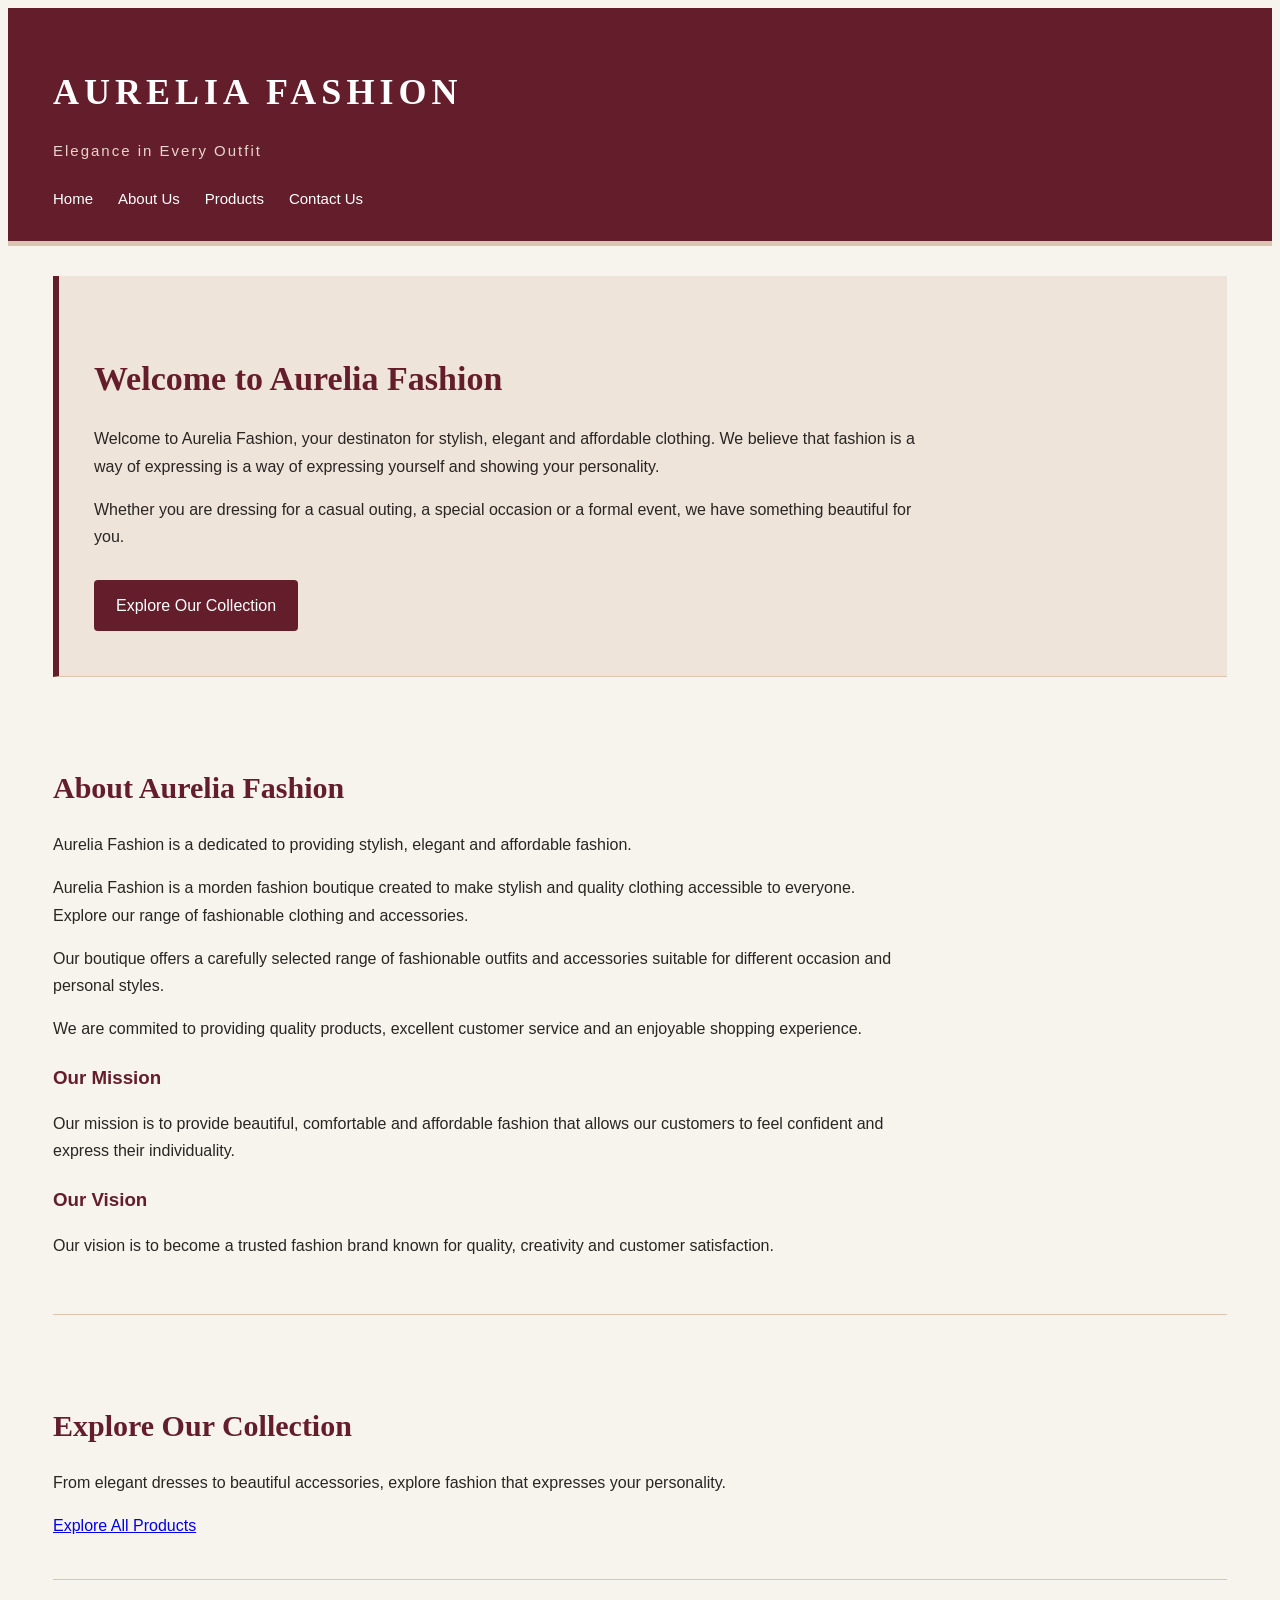
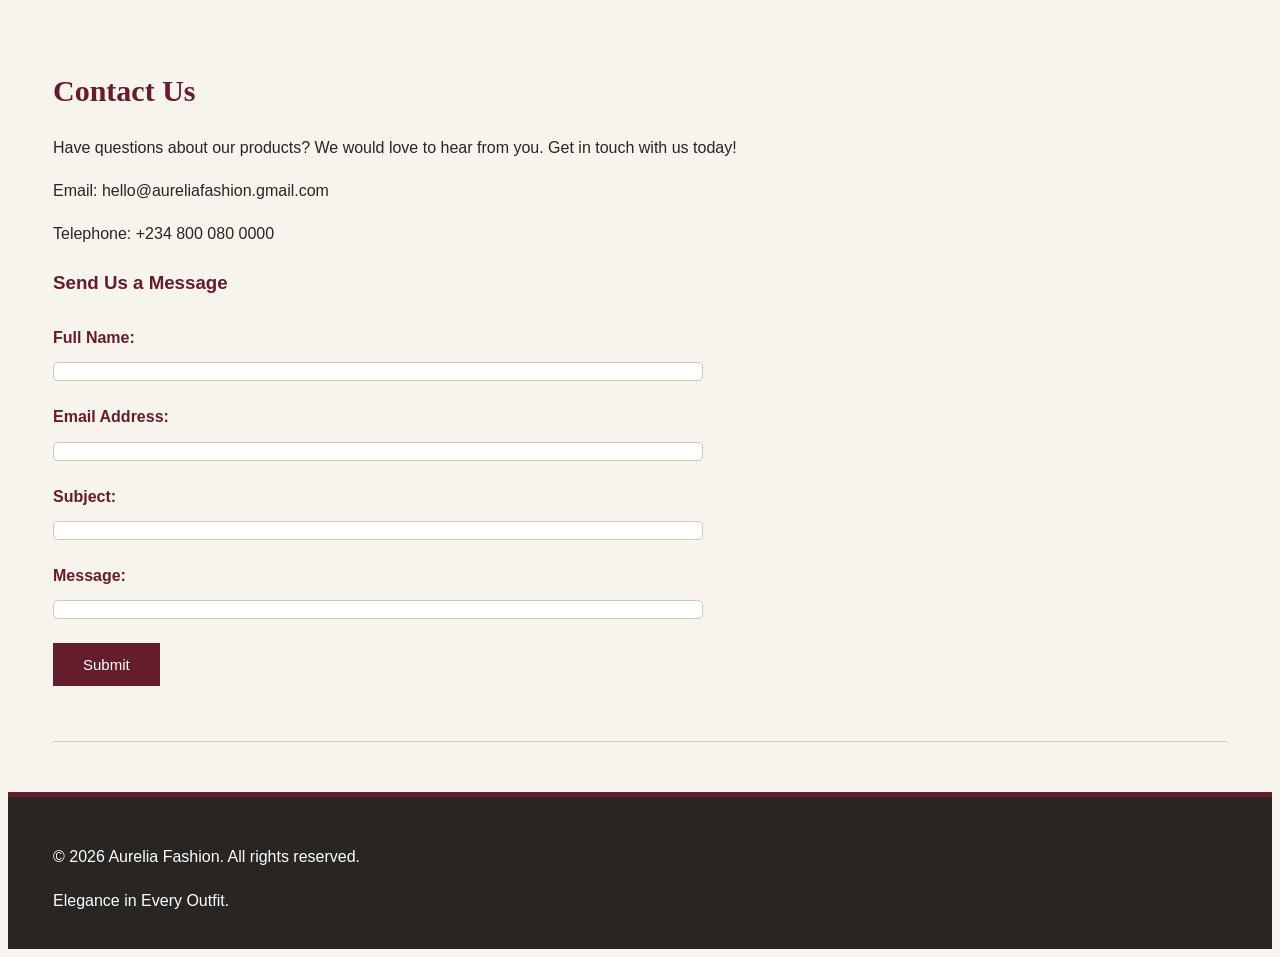
<file: Aurelia fashion/index.html>
<!DOCTYPE html>
<html lang="en">

<head>
    <meta charset="UTF-8">
    <meta name="viewport" content="width=device-width, initial-scale=1.0">

    <title>Aurelia Fashion</title>

    <link rel="stylesheet" href="style.css">
</head>

<body> 
    <header>
        <h1>AURELIA FASHION</h1>
        <p>Elegance  in Every Outfit</p>  
        <nav>
            <a href="index.html">Home</a>
            <a href="index.html#about">About Us</a>
            <a href="#products.html">Products</a>
            <a href="index.html#contact">Contact Us</a>
        </nav>
    </header>

    <main>

        <section id="home">
            <h2>Welcome to Aurelia Fashion</h2>

            <p>Welcome to Aurelia Fashion, your destinaton for stylish, elegant and affordable clothing.
                We believe that fashion is a way of expressing is a way of expressing yourself and showing your personality.
            </p>

            <p>
                Whether you are dressing for a casual outing, a special occasion or a formal event, we have something beautiful for you.
            </p>

             <a href="#services">Explore Our Collection</a>
        </section>

        <section id="about">
            <h2>About Aurelia Fashion</h2>

            <p>Aurelia Fashion is a dedicated to providing stylish, elegant and affordable fashion.</p>

            <p>
                Aurelia Fashion is a morden fashion boutique created to make stylish and quality clothing accessible to everyone.
                Explore our range of fashionable clothing and accessories.
            </p>

            <p>
                Our boutique offers a carefully selected range of fashionable outfits and accessories suitable for different occasion and personal styles.
            </p>

            <p>
                We are commited to providing quality products, excellent customer service and an enjoyable shopping experience.
            </p>

            <h3>Our Mission</h3>

            <p>
                Our mission is to provide beautiful, comfortable and affordable fashion that allows our customers to feel confident and express their individuality.
            </p>

            <h3>Our Vision</h3>

            <p>
                Our vision is to become a trusted fashion brand known for quality, creativity and customer satisfaction.
            </p>
        </section>

        <section id="services">
            <h2>Explore Our Collection</h2>

            <p>
                From elegant dresses to beautiful accessories, explore fashion that expresses your personality.
            </p>

            <a href="products.html">
                Explore All Products
            </a>
           
        </section>

        <section id="contact">
            <h2>Contact Us</h2>
            <p>Have questions about our products?
                We would love to hear from you. Get in touch with us today!
            </p>

            <p>Email: hello@aureliafashion.gmail.com</p>
            <p>Telephone: +234 800 080 0000</p>

            <h3>Send Us a Message</h3>

            <form id="contact-form">

                <label for="name">Full Name:</label>
                <input type="text" id="name" name="name">

                <label for="email">Email Address:</label>
                <input type="email" id="email" name="email">

                <label for="subject">Subject:</label>
                <input type="text" id="subject" name="subject">

                <label for="message">Message:</label>
                <input type="text" id="message" name="message">

                <button type="submit">Submit</button>

            </form>

            <p id="form-feedback" aria-live="polite"></p>
        </section>
    </main>

    <footer>
        <p>&copy; 2026 Aurelia Fashion. All rights reserved.</p>
        <p>Elegance in Every Outfit.</p>
    </footer>

    <script src="script.js"></script>
    
</body>
</html>
</file>
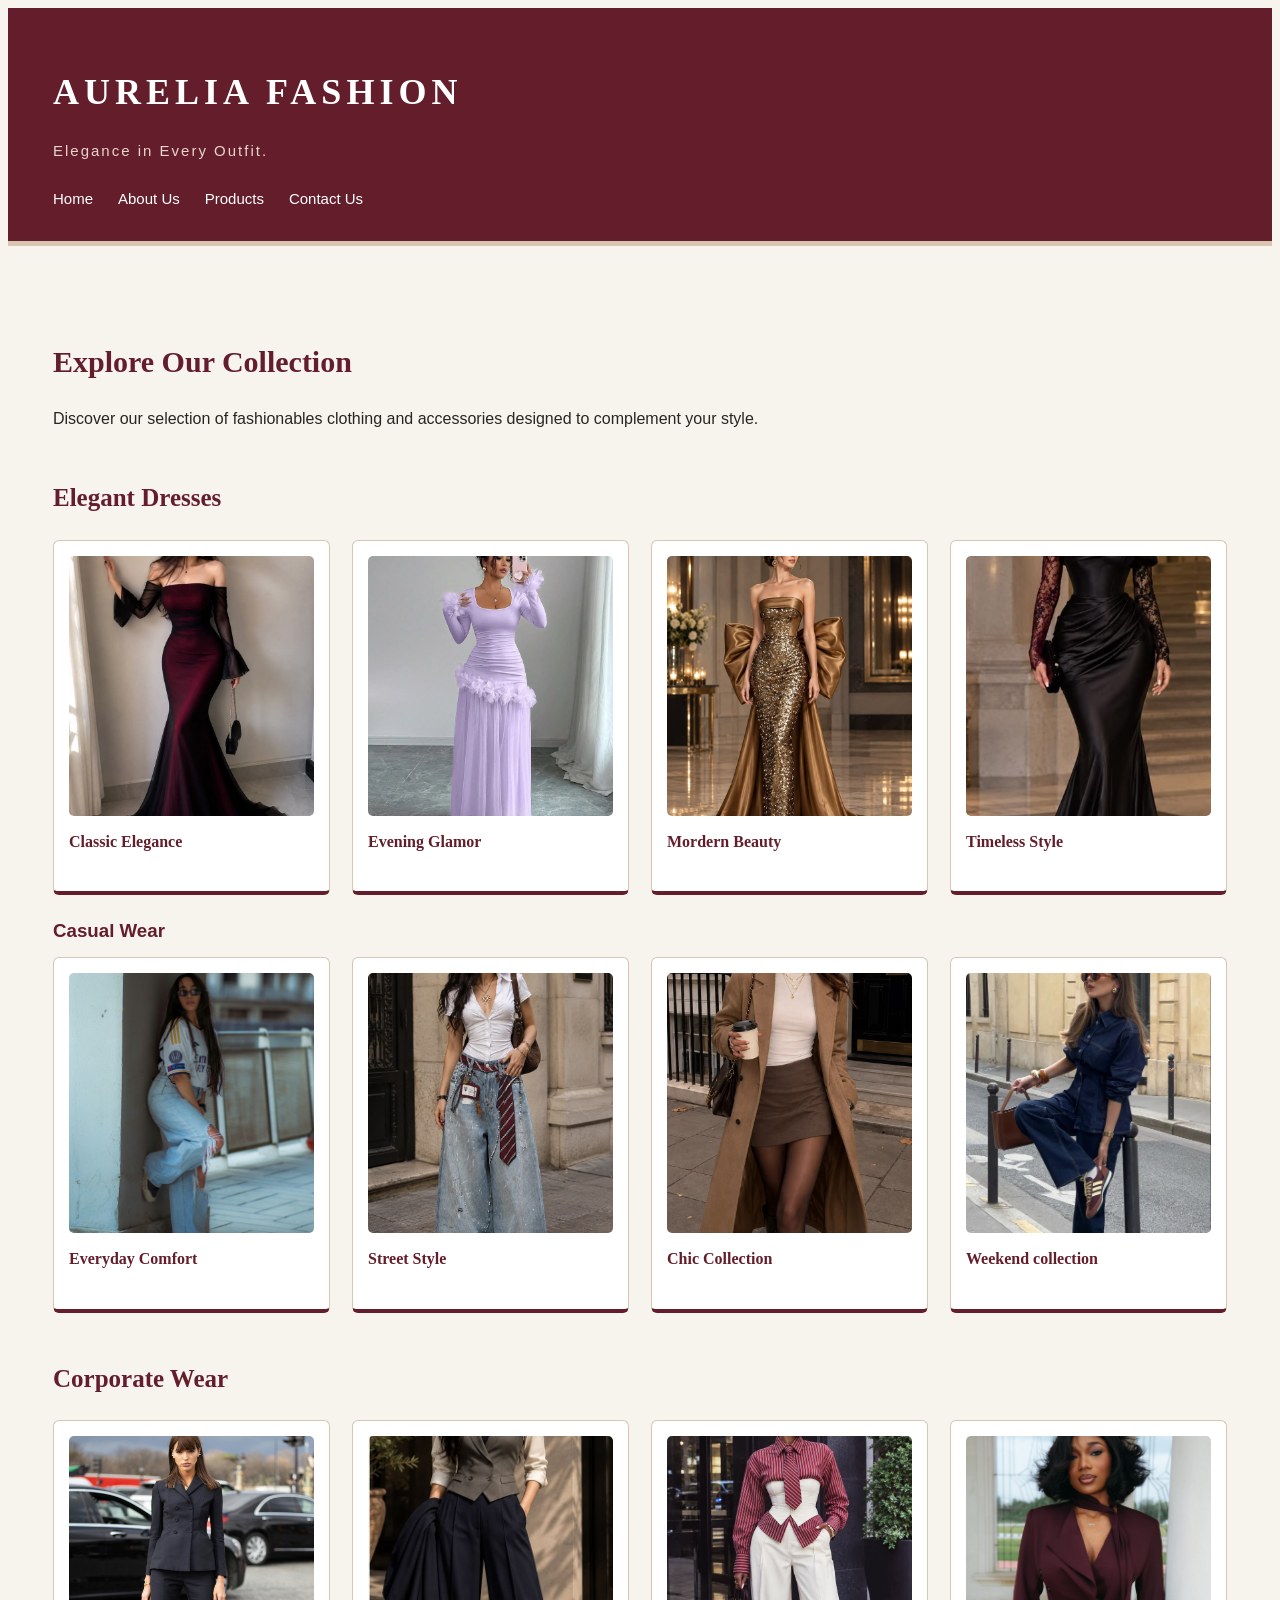
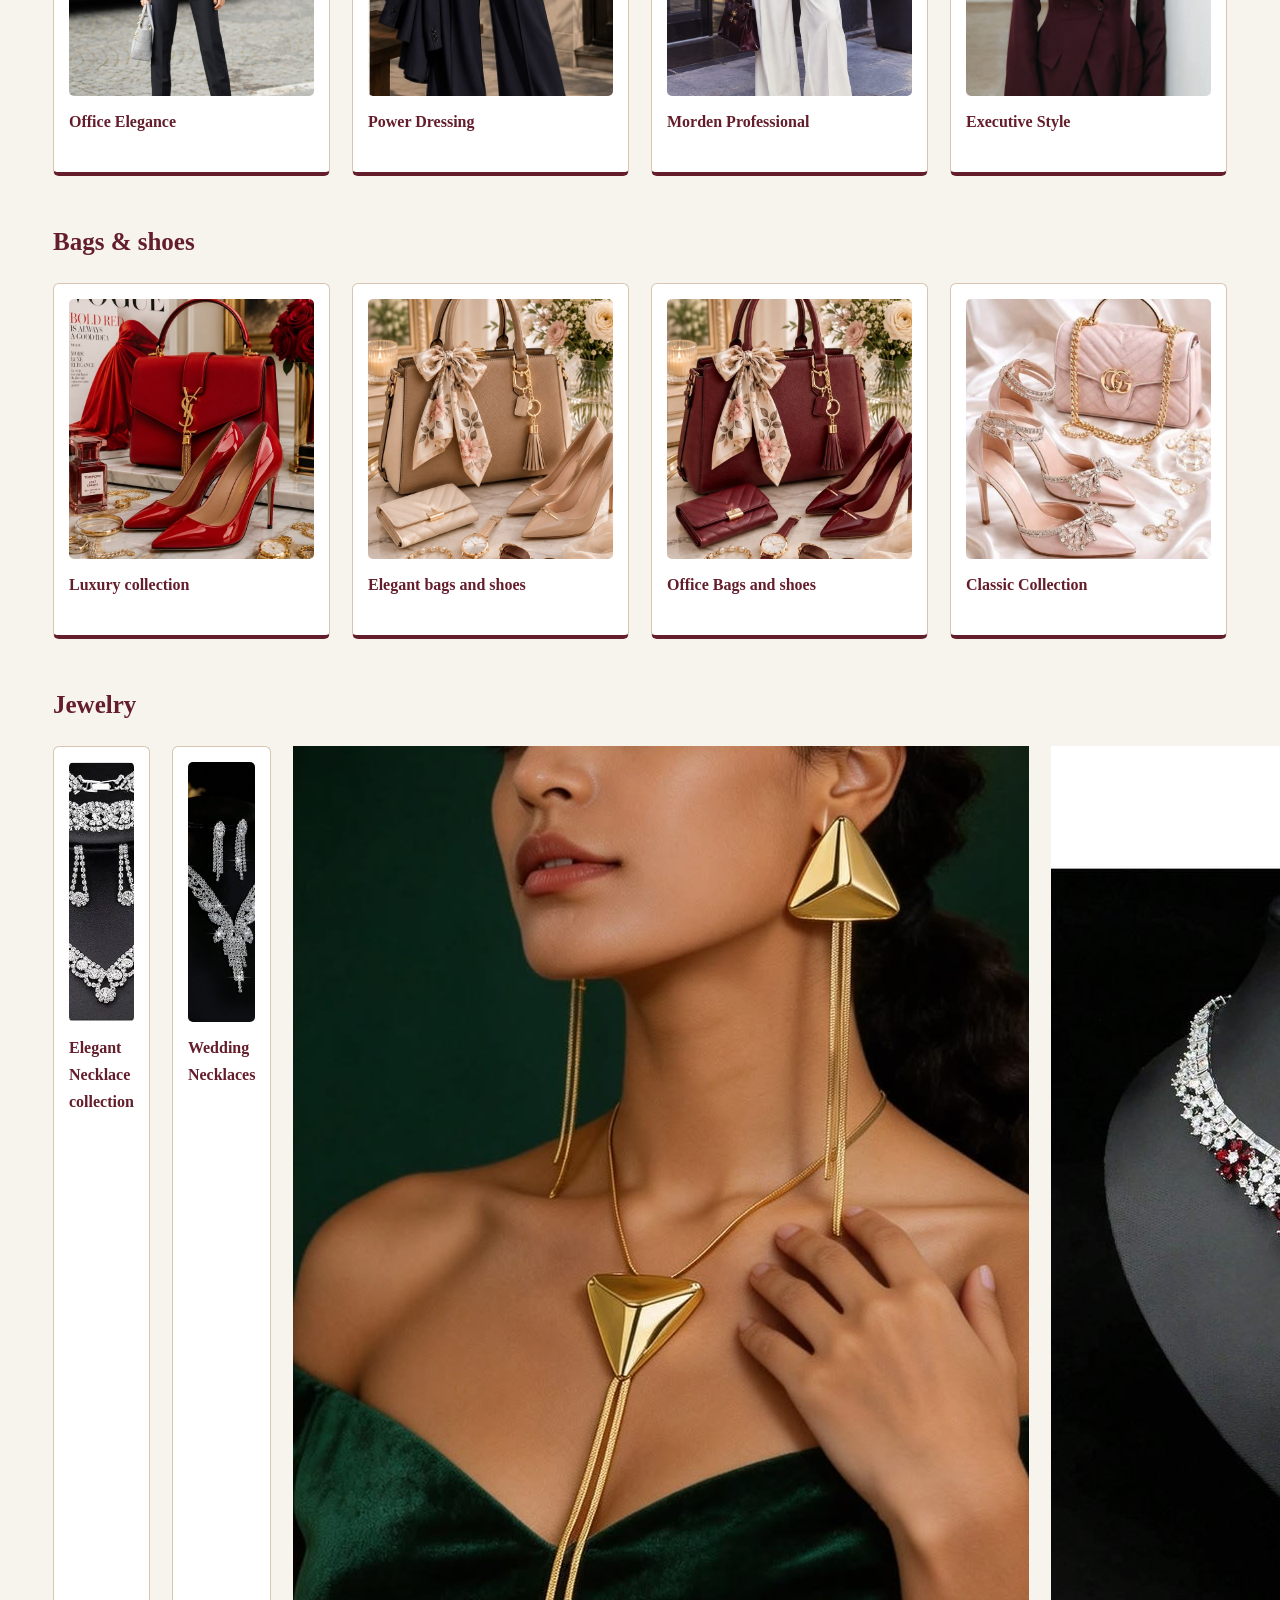
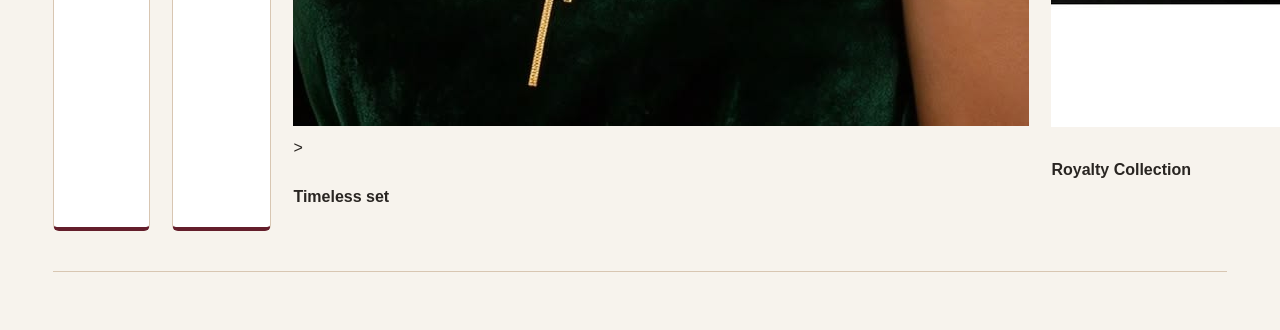
<file: Aurelia fashion/products.html>
<!DOCTYPE html>
<html lang="en">
<head>
    <meta charset="UTF-8">
    <meta name="viewport" content="width=device-width, initial-scale=1.0">
    <title>Our Products | Aurelia Fashion</title>

    <link rel="stylesheet" href="style.css">
</head>

<body>

    <header>
        <h1>AURELIA FASHION</h1>
        <p>Elegance in Every Outfit.</p>

        <nav>
            <a href="index.html">Home</a>
            <a href="index.html#about">About Us</a>
            <a href="#products.html">Products</a>
            <a href="index.html#contact">Contact Us</a>
        </nav>
    </header>

    <main>

        <section id="products-page">

            <h2>Explore Our Collection</h2>

            <p>
                 Discover our selection of fashionables clothing and accessories designed to complement your style.
            </p>
         <div class="product-category">

              <h3>Elegant Dresses</h3>

        <div class="product-gallery">

            <div class="product">
                <img src="images/dresses.jpg (2).jpg" alt="Elegant dress">
                <h4>Classic Elegance</h4>
            </div>

            <div class="product">
                <img src="images/dresses.jpg.jpg" alt="Evening dress">
                <h4>Evening Glamor</h4>
            </div>

            <div class="product">
                <img src="images/dresses.jpg (4).jpg" alt="Occasion dress">
                <h4>Mordern Beauty</h4>
            </div>

            <div class="product">
                <img src="images/dresses.jpg (3).jpg" alt="Fashion dress">
                <h4>Timeless Style</h4>
            </div>
        </div>
            </div>

            <div class="product-categort">
                <h3>Casual Wear</h3>
                <div class="product-gallery">
                    <div class="product">
                        <img src="images/casual.jpg.jpg" alt="Casual outfit">
                        <h4>Everyday Comfort</h4>
                    </div>

                <div class="product">
                    <img src="images/casual.jpg (3).jpg" alt="casual fashion">
                    <h4>Street Style</h4>
                </div>

                <div class="product">
                    <img src="images/casual.jpg (2).jpg" alt="Chic casual outfit">
                    <h4>Chic Collection</h4>
                </div>

                <div class="product">
                    <img src="images/casual.jpg (4).jpg" alt="Morden Casual outfits">
                    <h4>Weekend collection</h4>
                </div>
            </div>
            </div>
                
                <div class="product-category">
                    <h3>Corporate  Wear</h3>
                    
                    <div class="product-gallery">

                        <div class="product">

                          <img src="images/corporate.jpg (2).jpg" alt="corporate outfit">
                          <h4>Office Elegance</h4> 
                        </div>

                        <div class="product">
                            <img src="images/corporate.jpg (4).jpg" alt="formal outfit">
                            <h4>Power Dressing</h4>
                        </div>

                        <div class="product">
                            <img src="images/corporate.jpg (3).jpg" alt="professional fashion">
                            <h4>Morden Professional</h4>
                        </div>

                        <div class="product">
                            <img src="images/corporate.jpg.jpg" alt="corporate fashion">
                            <h4>Executive Style</h4>
                        </div>
                    </div>
                </div>

                <div class="product-category">
                    <h3>Bags & shoes</h3>
                    <div class="product-gallery">

                        <div class="product">
                            <img src="images/fashion bags and shoes.jpg (4).jpg" alt="Fashion handbag">
                            <h4>Luxury collection</h4>
                        </div>

                        <div class="product">
                            <img src="images/fashion bags and shoes.jpg (2).jpg" alt="Elegant shoes">
                            <h4>Elegant bags and shoes</h4>
                        </div>

                        <div class="product">
                            <img src="images/fashion bags and shoes.jpg (3).jpg" alt="Fashion shoes">
                            <h4>Office Bags and shoes </h4>
                        </div>

                        <div class="product">
                            <img src="images/fashion bags and shoes.jpg.jpg" alt="Fesigner bag">
                            <h4>Classic Collection</h4>
                        </div>
                    </div>
                </div>

                <div class="product-category">
                    <h3>Jewelry</h3>
                    <div class="product-gallery">
                        <div class="product">
                            <img src="images/accessories.jpg.webp" alt="Fashion earrings">
                            <h4>Elegant Necklace collection</h4>
                        </div>

                        <div class="product">
                            <img src="images/accessories.jpg.jpg" alt="wedding Necklace">
                            <h4>Wedding Necklaces</h4>
                        </div>

                        <div class="products">
                            <img src="images/accessories.jpg (3).jpg" alt="Fashion Necklace">>
                            <h4>Timeless set</h4>
                        </div>

                        <div class="products">
                            <img src="images/accessories.jpg (4).jpg" alt="fashion jewelry">
                            <h4>Royalty Collection</h4>
                        </div>
                    </div>
            </div>
            </section>
    </main>
</body>
</html>
</file>
<file: Aurelia fashion/style.css>
*{
    marin: 0;
    padding: 0;
    box-sizing: border-box;
}

body {
    font-family: Arial, Helvetica, sans-serif;
    background-color: #F7F3ED;
    color: #292522;
    line-height: 1.7;
}

header {
    background-color: #641E2B;
    color: #FFFFFF;
    padding: 30px 45px;
    border-bottom: 5px solid #D8C6B2;
}

header h1 {
    font-family: Georgia, serif;
    font-size: 36px;
    letter-spacing: 5px;
    margin-bottom: 5px;
}

header p {
    color: #E8D5CB;
    font-size: 15px;
    letter-spacing: 2px;
    margin-bottom: 22px;
}

nav {
    display: flex;
    flex-wrap: wrap;
    gap: 25px;
}

nav a {
    color: #FFFFFF;
    text-decoration: none;
    font-size: 15px;
    transition: color 0.3s ease;
}

nav a:hover {
    color: #E5C5B8;
    text-decoration: underline;
}

main {
    padding: 30px 45px;
    width: 100%;
}

section {
    padding: 40px 0;
    margin-bottom: 20px;
    border-bottom: 1px solid #D8C6B2;
}

section h2 {
    font-family: Georgia, serif;
    font-size: 30px;
    color: #641E2B;
    margin-bottom: 18px;
}

section h3 {
    color: #641E2B;
    margin-top: 20px;
    margin-bottom: 10px;
}

section p {
    margin-bottom: 15px;
    max-width: 850px;
}

#home {
    background-color: #EEE4DA;
    padding: 45px 35px;
    border-left: 6px solid #641E2B;
    position: relative;
}

#home h2 {
    font-size: 34px;
}

#home a {
    display:inline-block;
    background-color: #641E2B;
    color: white;
    padding: 12px 22px;
    margin-top: 15px;
    text-decoration: none;
    border-radius: 4px;
    transition: background-colour 0.3s ease;
}

#home a:hover {
    background-color: #45131D;
}

##about{
    padding-top: 45px;
    padding-bottom: 45px;
}

.collection {
    display: grid;
    grid-template-columns: repeat(2, 1fr);
    gap: 25px;
    margin-top: 25px;
}

.product {
    background-color: #FFFFFF;
    padding: 28pxx;
    border: 1px solid #D8C6B2;
    border-bottom: 4px solid #641E2B;
    border-radius: 6px;
    transition: transform o.3s ease,
                box-shadow 0.3s ease;
}

.product:hover {
    transform: translateY(-5px);
    box-shadow: 0 8px 20px rgba(41, 37, 34, 890, 12);
}

.product h3{
    color: #641E2B;
    margin-top: 0;
    font-family: Georgia, seif;
    font-size: 21px;
}

form{
    max-width: 650px;
    margin-top: 25px;
}

label {
    display: block;
    font-weight: bold;
    margin-top: 18px;
    margin-bottom: 7px;
    color: #641E2B;
}

input ,
textarea {
    width: 100%;
    padding: 14ox;
    border: 1px solid #D8C6B2;
    border-radius: 5px;
    background-color: #FFFFFF;
    font-family: Arial, sans-serif;
    font-size: 15px;
    outline: none;
}

input;:focus,
textarea:focus {
    border: 2px solid #641E2B;
}

textarea {
    min-height: 140px;
    resize: vertical;
}

button {
    background-color: #641E2B;
    color: #FFFFFF;
    padding: 13PX 30PX;
    border: none;
    border: 4px;
    margin-top: 20px;
    font-size: 15px;
    cursor: pointer;
    transition: background-colour 0.3s ease;
}

button:hover {
    background-color: #45131D;
}

#form-feedback {
    margin-top: 15px;
    color: #641E2B;
    font-weight: bold;
}
footer {
    background-color: #292522;
    color: #FFFFFF;
    padding: 30px 45px;
    border-top: 5px solid #641E2B;
}

footer p {
    margin-bottom: 5px;
}

@media screen and (max-width:768px) {
    header {
        padding: 25px;
    }
    header h1 {
        font-size: 29px;
    }
    main {
        padding: 25px
    }
    nav {
        gap:15px;
    }
    .collection {
        font-size: 26px;
    }
    footer {
        padding: 25px;
    }
}

@media screen and (max-width:480px) {
    header {
        padding: 20px;
    }
    header h1 {
        font-size: 25px;
        letter-spacing: 3px;
    }
    nav {
        flex-direction: column;
        align-items: flex-start;
        gap: 10px;
    }
    main {
        padding: 15px;
    }
    section {
        padding: 25px 0;
    }
    #home {
        padding:30px 20px;
    }
    #home h2 {
        font-size: 27px;
    }
    .collection {
        grid-template-columns: 1fr;
    }
    .product {
        padding: 22px;
    }
    footer {
        padding: 20px;
    }
}

#products-page {
    padding-top:35px;
}
.product-category {
    margin-top: 45px;
}
.product-category > h3 {
    font-family: georgia, serif;
    font-size: 25px;
    color: #641E2B;
    margin-bottom: 20px;
}
.product-gallery{
    display: grid;
    grid-template-columns: repeat(4, 1fr);
    gap: 22px;
}
.product {
    background-color: #FFFFFF;
    padding: 15px;
    border: 1px solid #D8C6B2;
    border-bottom: 4px solid #641E2B;
    border-radius: 6px;
}
.product img {
    width: 100%;
    height: 260px;
    object-fit: cover;
    border-radius: 5px;
    display: block;
}
.product h4 {
    color: #641E2B;
    margin-top: 12px;
    font-family: Georgis, serif;
}

@media screen and (max-width: 768px) {
    .product-gallery {
        grid-template-columns: repeat(2, 1fr);
    }
}

@media screen and (max-width: 480px) {
    .product-gallery {
        grid-template-columns: 1fr;
    }
}
</file>
